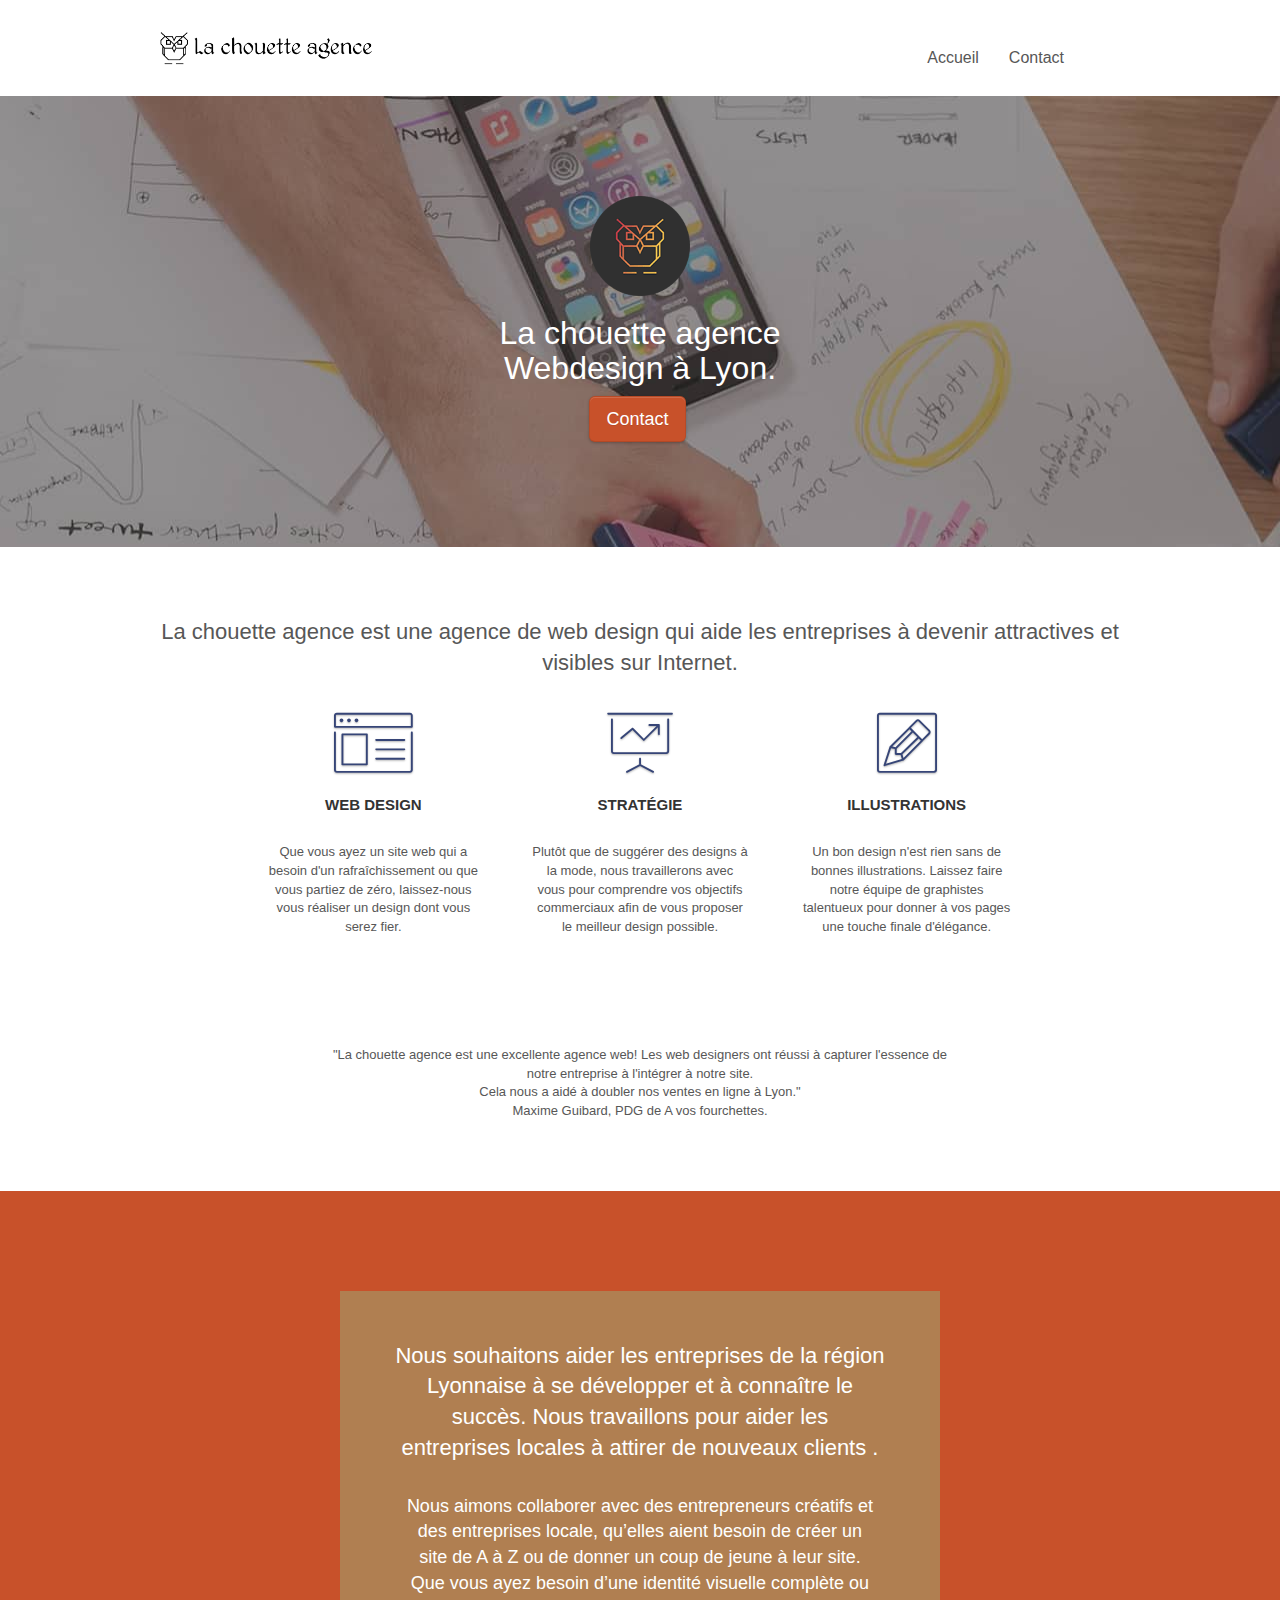
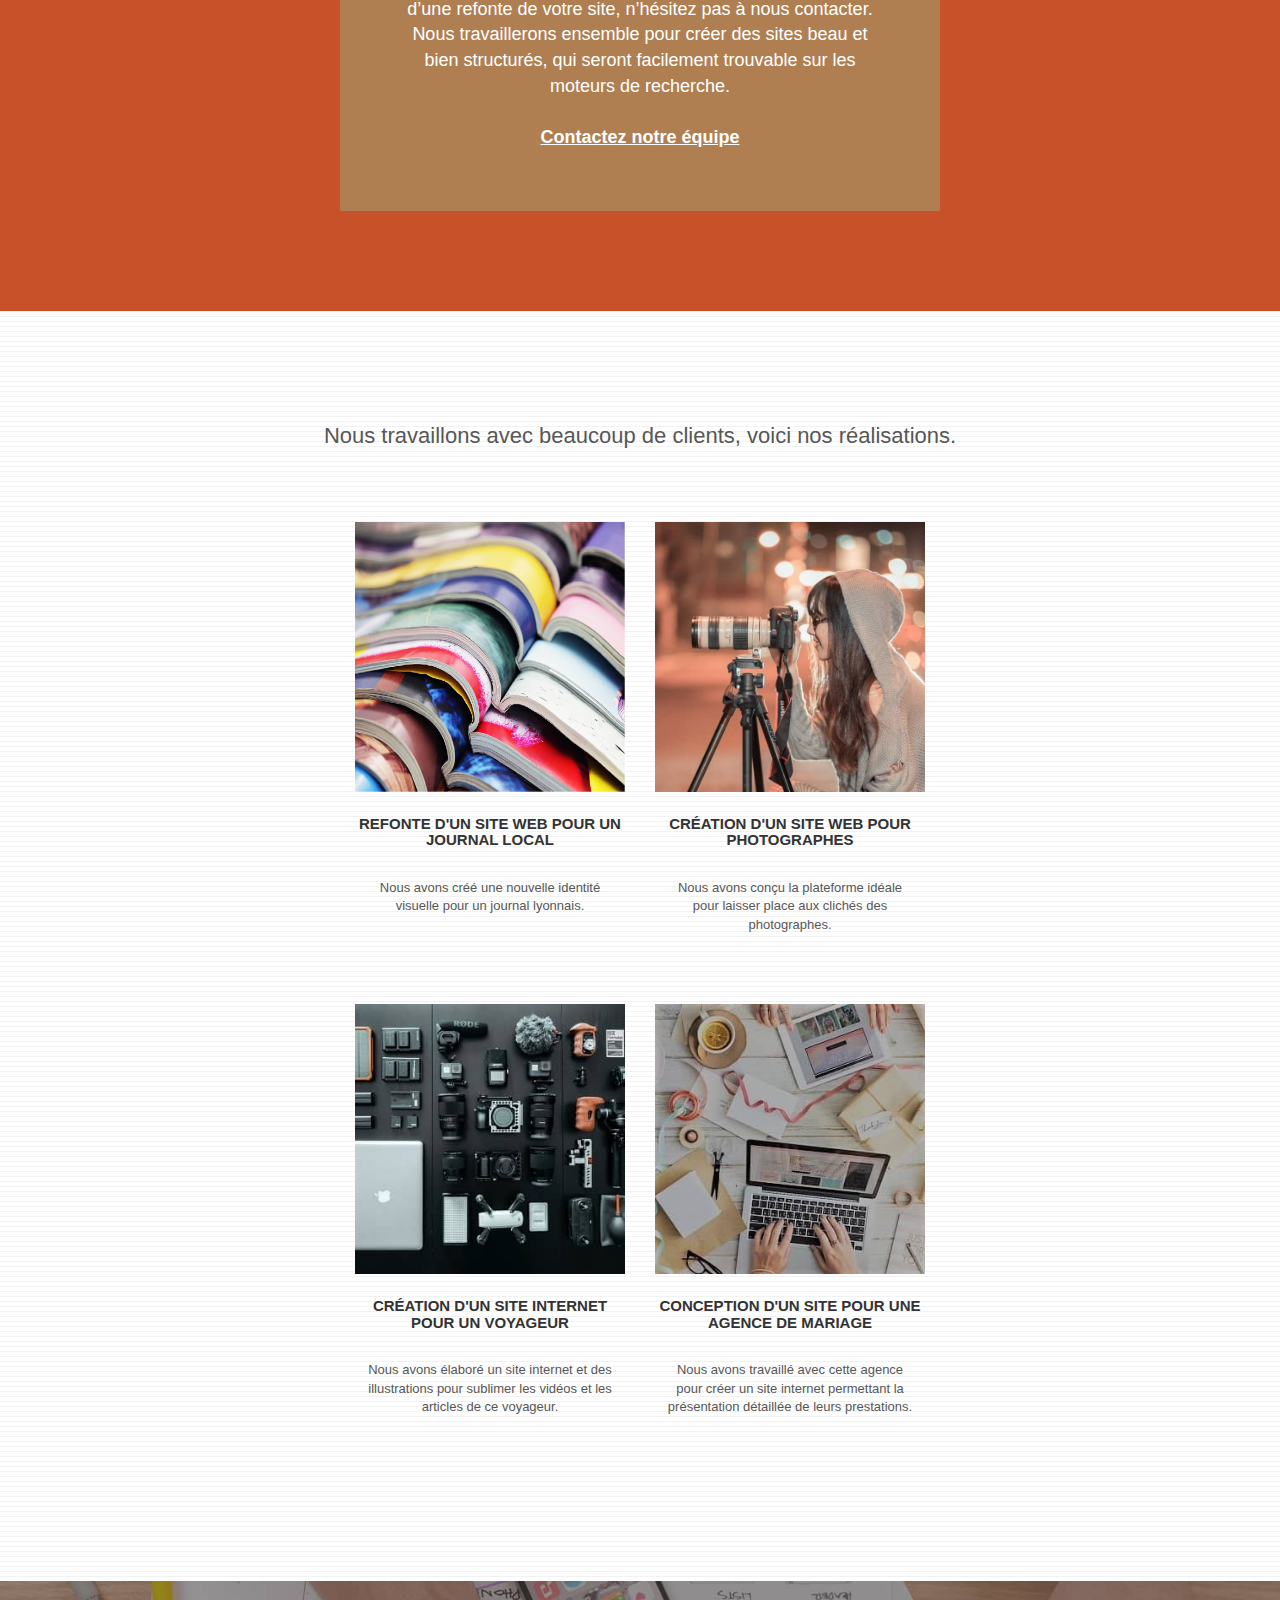
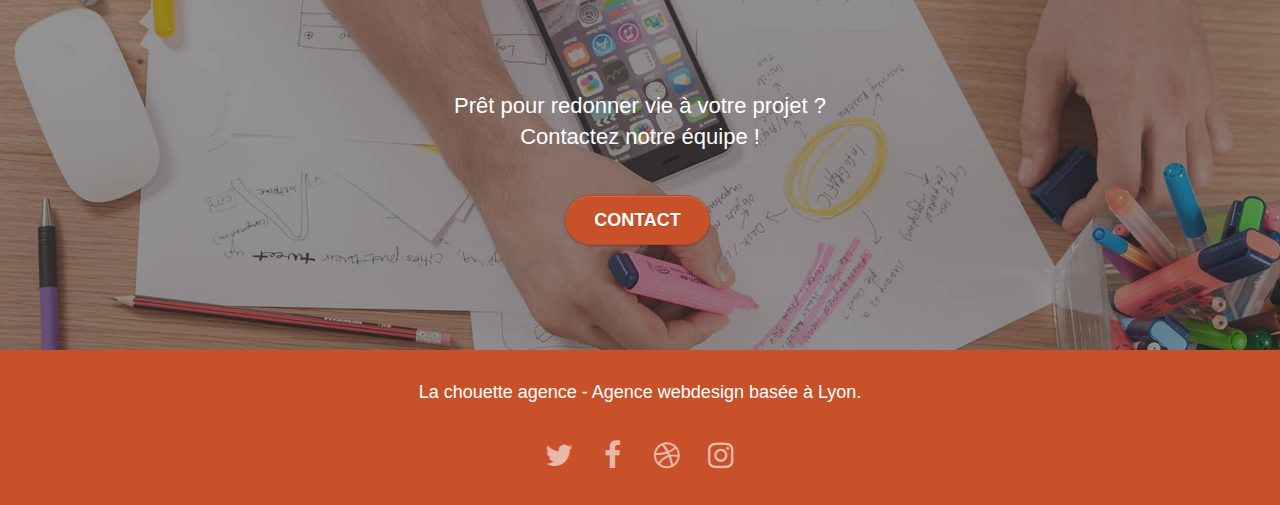
<file: index.html>
<!DOCTYPE html>
<!--changement langue-->
<html lang="fr">

<head>
	<meta charset="utf-8" />
	<!--meta keywords supression-->
	
	<!--ajout description meta-->
	<meta name="description" content="Une expertise en web design pour vous accompagner dans la création et l’optimisation de votre site web! La Chouette Agence, experte webdesign à Lyon est là pour vous!" />
	<meta name="viewport" content="width=device-width, initial-scale=1.0, viewport-fit=cover" />
	<!--renomme nom image-->
	<link rel="shortcut icon" type="image/png" href="la-chouette-agence-logo.jpg" />

	<!--ajout meta theme color-->
	<meta name="theme-color" content="#c27956">

	<link rel="stylesheet" type="text/css" href="./css/bootstrap.css" />
	<link rel="stylesheet" type="text/css" href="style.css" />
	<link rel="stylesheet" type="text/css" href="./css/font-awesome.css" />
	<link rel="stylesheet" type="text/css" href="./css/et-line.css" />

	<script src="./js/jquery-2.1.0.js"></script>
	<script src="./js/bootstrap.js"></script>
	<script src="./js/blocs.js"></script>
	<script src="./js/jquery.touchSwipe.js" defer></script>
	<script src="./js/gmaps.js"></script>

	<!--modification title-->
	<title>La chouette agence web design</title>

	<!-- Analytics -->

	<!-- Analytics END -->
</head>

<body>
	<!-- Principal conteneur -->
	<div class="page-container">
		<!-- bloc-0 -->
		<!--Ajout header-->
		<header class="bloc bgc-white l-bloc" id="bloc-0">
			<div class="container bloc-sm">
				<nav class="navbar row">
					<div class="navbar-header">
						<!--retrait div "keywords"-->
						
						<!--modif alt photo + ajout width -->
						<a class="navbar-brand" href="index.html"><img src="img/la-chouette-agence.png" alt="Photo la chouette agence" height="40" width="250"/></a>
						<!--retrait keywords-->
						<button id="nav-toggle" type="button" class="ui-navbar-toggle navbar-toggle" data-toggle="collapse" data-target=".navbar-1">
							<span class="sr-only">Toggle navigation</span><span class="icon-bar"></span><span class="icon-bar"></span><span class="icon-bar"></span>
						</button>
					</div>
					<div class="collapse navbar-collapse navbar-1 special-dropdown-nav">
						<ul class="site-navigation nav navbar-nav">
							<li>
								<a href="index.html">Accueil</a>
							</li>
							<!--supression li en trop-->
							
							<li>
								<!--correction page 2 par contact-->
								<a href="page2.html">Contact</a>
							</li>
						</ul>
					</div>
				</nav>
			</div>
		</header>
		<!-- bloc-0 END -->

		<!-- bloc-1-presentation -->
		<div class="bloc bgc-dark-slate-blue bg-banniere d-bloc bg-t-edge bloc-bg-texture texture-paper b-parallax" id="bloc-1-hero">
			<div class="container bloc-lg">
				<div class="row tight-width-whitespace">
					<div class="col-sm-12">
						<!--renomme nom image & alt + ajout width-->
						<img src="img/logo-la-chouette-agence2.png" class="center-block image-resize-mode" alt=" Photo logo La chouette agence2" height="100" width="250"/>
						<h1 class="text-center hero-bloc-text tc-white">
							La chouette agence<br> Webdesign à Lyon.
						</h1>
						<div class="text-center">
							<a href="page2.html" class="btn btn-lg btn-clean btn-rdcta-hero btn-atomic-tangerine" id="cta-hero">Contact</a>
						</div>
					</div>
				</div>
			</div>
		</div>
		<!-- bloc-1-presentation END -->

		<!-- bloc-2-services -->
		<div class="bloc bgc-white l-bloc" id="bloc-2-services">
			<div class="container bloc-md">
				<div class="row">
					<div class="col-sm-12 text-center">
						<!--modification de image en H-->
						<h2>
							La chouette agence est une agence de web design qui aide les entreprises à devenir attractives et visibles sur Internet.
						</h2>
					</div>
				</div>
				<div class="row voffset-lg med-width-whitespace">
					<div class="col-sm-4">
						<div class="text-center">
							<span class="et-icon-browser sm-shadow icon-dark-slate-blue icons icon-lg"></span>
						</div>
						<h3 class="mg-md text-center">Web design</h3>
						<p class="text-center">
							<!--correction faute d'orthographe-->
							Que vous ayez un site web qui a besoin d'un rafraîchissement ou que vous partiez de zéro, laissez-nous vous réaliser un design dont vous serez fier.
						</p>
					</div>
					<div class="col-sm-4">
						<div class="text-center">
							<span class="et-icon-presentation sm-shadow icon-dark-slate-blue icons icon-lg"></span>
						</div>
						<h3 class="mg-md text-center">
							<!--correction faute d'orthographe-->
							Stratégie
						</h3>
						<p class="text-center">
							Plutôt que de suggérer des designs à la mode, nous travaillerons avec vous pour comprendre vos objectifs commerciaux afin de vous proposer le meilleur design possible.<br />
						</p>
					</div>
					<div class="col-sm-4">
						<div class="text-center">
							<span class= "et-icon-edit sm-shadow icon-dark-slate-blue icons icon-lg"></span>
						</div>
						<h3 class="mg-md text-center">
							Illustrations
						</h3>
						<p class="text-center">
							Un bon design n'est rien sans de bonnes illustrations. Laissez faire notre équipe de graphistes talentueux pour donner à vos pages une touche finale d'élégance.
						</p>
					</div>
				</div>
				<div class="row voffset-lg voffset">
					<div class="col-xs-12 col-md-8 col-md-offset-2 text-center">
						<!--remplacement citation image par paragraphe "ecriture"-->
						<p>"La chouette agence est une excellente agence web! Les web
							designers ont réussi à capturer l'essence de notre entreprise à
							l'intégrer à notre site.<br />
							Cela nous a aidé à doubler nos ventes en ligne à Lyon."<br />
							Maxime Guibard, PDG de A vos fourchettes.
						</p>
					</div>
				</div>
			</div>
		</div>
		<!-- bloc-2-services END -->

		<!-- bloc-3-what-i-do -->
		<div class=" bloc tc-white bgc-atomic-tangerine bg-presentation d-bloc bloc-bg-texture texture-paper b-parallax " id="bloc-3-what-i-do">
			<div class="container bloc-lg">
				<div class="row tight-width-whitespace black-background">
					<div class="col-sm-12">
						<!--h2?-->
						<h2 class="mg-md text-center tc-white">
							Nous souhaitons aider les entreprises de la région Lyonnaise à se développer et à connaître le succès. Nous travaillons pour aider les entreprises locales à attirer de nouveaux clients .<br />
						</h2>
						<p class="text-center white">
							Nous aimons collaborer avec des entrepreneurs créatifs et des entreprises locale, qu’elles aient besoin de créer un site de A à Z ou de donner un coup de jeune à leur site. Que vous ayez besoin d’une identité visuelle complète ou d’une refonte de votre site, n’hésitez pas à nous contacter. Nous travaillerons ensemble pour créer des sites beau et bien structurés, qui seront facilement trouvable sur les moteurs de recherche.<br/><br/> 
							<a class="ltc-white bold-link" href="page2.html">Contactez notre équipe</a><br />
						</p>
					</div>
				</div>
			</div>
		</div>
		<!-- bloc-3-what-i-do END -->

		<!-- bloc-4-portfolio -->
		<div class="bloc bgc-white bg-lines-h2-bg bg-repeat l-bloc" id="bloc-4-portfolio">
			<div class="container bloc-lg">
				<div class="row">
					<div class="col-sm-12 text-center">
						<!--changement de l'image qui doit être en titre en H2-->
						<h2 class="mg-md text-center tc-whitep">
							Nous travaillons avec beaucoup de clients, voici nos réalisations.
						</h2>
					</div>
				</div>
				<div class="row tight-width-whitespace portfolio-row">
					<div class="col-sm-6">
						<!--changement nom photo & alt + ajout width & height-->
						<a href="#" data-lightbox="img/couleurs-livres.jpg" data-gallery-id="gallery-1" data-caption="Refonte d'un site web pour un journal local" data-frame="snapshot-lb"><img src="img/couleurs-livres.jpg" alt="Photo couleur des livres pour la Refonte d'un site web pour un journal local" class="img-responsive portfolio-thumb" height="40" width="40" /></a>
						<h3 class="mg-md text-center">
							Refonte d'un site web pour un journal local
						</h3>
						<p class="text-center">
							Nous avons créé une nouvelle identité visuelle pour un journal lyonnais.
						</p>
					</div>
					<div class="col-sm-6">
						<!--changement nom photo & alt + ajout width & height-->
						<a href="#" data-lightbox="img/photographe.jpg" data-gallery-id="gallery-1" data-caption="Création d'un site web pour photographes" data-frame="snapshot-lb"><img src="img/photographe.jpg" class="img-responsive portfolio-thumb" alt="Photo d'une photographe pour la création d'un site web pour photographes" height="40" width="40" /></a>
						<h3 class="mg-md text-center">
							Création d'un site web pour photographes
						</h3>
						<p class="text-center">
							Nous avons conçu la plateforme idéale pour laisser place aux clichés des photographes.
						</p>
					</div>
				</div>
				<div class="row tight-width-whitespace portfolio-row">
					<div class="col-sm-6">
						<!--changement nom photo & alt + ajout width & height -->
						<a href="#" data-lightbox="img/materiel-photographe.jpg" data-gallery-id="gallery-1" data-caption="Création d'un site internet pour un voyageur" data-frame="snapshot-lb"><img src="img/materiel-photographe.jpg" class="img-responsive portfolio-thumb" alt="Photo de matériaux de photographe pour la création d'un site internet pour un voyageur" height="40" width="40"/></a>
						<h3 class="mg-md text-center">
							Création d'un site internet pour un voyageur
						</h3>
						<p class="text-center">
							Nous avons élaboré un site internet et des illustrations pour sublimer les vidéos et les articles de ce voyageur.
						</p>
					</div>
					<div class="col-sm-6">
						<!--changement nom photo & alt + ajout width & height -->
						<a href="#" data-lightbox="img/createur.jpg" data-gallery-id="gallery-1" data-caption="Conception d'un site pour une agence de mariage" data-frame="snapshot-lb"><img src="img/createur.jpg" class="img-responsive portfolio-thumb" alt="Photo de createur pour la conception d'un site pour une agence de mariage" height="40" width="40"/></a>
						<h3 class="mg-md text-center">
							Conception d'un site pour une agence de mariage
						</h3>
						<p class="text-center">
							Nous avons travaillé avec cette agence pour créer un site internet permettant la présentation détaillée de leurs prestations.
						</p>
					</div>
				</div>
			</div>
		</div>
		<!-- bloc-4-portfolio END -->

		<!-- bloc-5-cta -->
		<div class=" bloc bgc-dark-slate-blue bg-banniere d-bloc bloc-bg-texture texture-paper" id="bloc-5-cta">
			<div class="container bloc-lg">
				<div class="row">
					<h2 class="mg-md text-center tc-white">
						Prêt pour redonner vie à votre projet ?<br />Contactez notre équipe !
					</h2>
					<div class="col-sm-12 text-center">
						<a href="page2.html" class=" btn btn-atomic-tangerine btn-clean btn-rd btn-lg cta-hero">Contact</a>
					</div>
				</div>
			</div>
		</div>
		<!-- bloc-5-cta END -->

		<!-- Footer - bloc-8 -->
		<!--ajout footer-->
		<footer class="bloc bgc-atomic-tangerine d-bloc" id="bloc-8">
			<div class="container bloc-sm">
				<div class="row">
					<div class="col-sm-12">
						<p class="text-center white">
							<!--ajout mot "design" à agence agence web-->
							La chouette agence - Agence webdesign basée à Lyon.<br />
						</p>
						<div class="row row-no-gutters social">
							<div class="col-sm-3">
								<div class="text-center">
									<a class="social" aria-label="lien twitter" href="index.html"><span class="fa fa-twitter icon-md"></span></a>
								
								</div>
							</div>
							<div class="col-sm-3">
								<div class="text-center"><a class="social" aria-label="lien facebook" href="index.html"><span class="fa fa-facebook icon-md"></span></a>
								
								</div>
							</div>
							<div class="col-sm-3">
								<div class="text-center"><a class="social" aria-label="lien dribbble" href="index.html"><span class="fa fa-dribbble icon-md"></span></a>
								
								</div>
							</div>
							<div class="col-sm-3">
								<div class="text-center"><a class="social" aria-label="lien instagram" href="index.html"><span class="fa fa-instagram icon-md"></span></a>
								
								</div>
							</div>
							<!--supression keywords-->
				
							<!--supression partenaires & listes annuaires -->
						</div>
					</div>
				</div>
			</div>
		</footer>
		<!-- Footer - bloc-8 END -->
	</div>
	<!-- Principal conteneur END -->
</body>

</html>
</file>
<file: style.css>
body {
    margin: 0;
    padding: 0;
    background: #FFF;
    overflow-x: hidden;
    -webkit-font-smoothing: antialiased;
    -moz-osx-font-smoothing: grayscale;
}

a,
button {
    transition: all .3s ease-in-out;
    outline: none!important;
}

a:hover {
    text-decoration: none;
    cursor: pointer;
}

#page-loading-blocs-notifaction {
    position: fixed;
    top: 0;
    bottom: 0;
    width: 100%;
    z-index: 100000;
    background: #FFFFFF url("img/pageload-spinner.gif") no-repeat center center;
}

/*debut modif ajout mobile first*/
.col-sm-6.wc {
    text-align: center;
}

.col-sm-12 {
    display: flex;
    align-items: center;
    flex-direction: column;
    text-align: center;
}

.row.row-no-gutters.social {
    display: flex;
}

.img-responsive.portfolio-thumb {
    width: 100%;
}

.tc-white {
    color: #fff0e9;
}

.form-group {
    margin-bottom: 15px;
}

label {
    margin-bottom: 10px;
}

.form-control {
    display: block;
    width: 50vw;
    padding: 6px 12px;
    font-size: 18px;
    line-height: 1.42857143;
    color: #555;
    background-color: #fff;
    background-image: none;
    border: 1px solid #ccc;
    border-radius: 4px;
    box-shadow: inset 0 1px 1px rgba(0,0,0,.075);
    font-family: helvetica;
    margin-bottom: 10px;
}

img{
    object-fit: contain;
}

strong {
    opacity: 0;
    position: absolute;
}

a.btn.btn-atomic-tangerine.btn-clean.btn-rd.btn-lg.cta-hero {
    font-size: large;
}

p.text-center.white {
    font-size: large;
}

a#cta-hero {
    font-size: large;
}

.tc-white {
    color: #FFFFFF !important;
}

/*fin modif ajout mobile first*/

.bloc {
    width: 100%;
    clear: both;
    background: 50% 50% no-repeat;
    padding: 0 50px;
    -webkit-background-size: cover;
    -moz-background-size: cover;
    -o-background-size: cover;
    background-size: cover;
    position: relative;
}

.bloc .container {
    padding-left: 0;
    padding-right: 0;
}

.bloc-lg {
    padding: 100px 50px;
}

.bloc-md {
    padding: 50px;
}

.bloc-sm {
    padding: 20px 50px;
}

.bg-center,
.bg-l-edge,
.bg-r-edge,
.bg-t-edge,
.bg-b-edge,
.bg-tl-edge,
.bg-bl-edge,
.bg-tr-edge,
.bg-br-edge,
.bg-repeat {
    -webkit-background-size: auto!important;
    -moz-background-size: auto!important;
    -o-background-size: auto!important;
    background-size: auto!important;
}

.bg-repeat {
    background: repeat;
}

.bg-t-edge {
    background: top no-repeat;
}

.bloc-bg-texture::before {
    content: "";
    background-size: 2px 2px;
    position: absolute;
    top: 0;
    bottom: 0;
    left: 0;
    right: 0;
}

.texture-paper::before {
    /* background: url("img/texture-paper.png"); */
    background-size: 280px 280px;
}

.b-parallax {
    background-attachment: fixed;
}

.d-bloc {
    color: rgba(255, 255, 255, .7);
}

.d-bloc button:hover {
    color: rgba(255, 255, 255, .9);
}

.d-bloc .icon-round,
.d-bloc .icon-square,
.d-bloc .icon-rounded,
.d-bloc .icon-semi-rounded-a,
.d-bloc .icon-semi-rounded-b {
    border-color: rgba(255, 255, 255, .9);
}

.d-bloc .divider-h span {
    border-color: rgba(255, 255, 255, .2);
}

.d-bloc .a-btn,
.d-bloc .navbar a,
.d-bloc .navbar-brand,
.d-bloc a .icon-sm,
.d-bloc a .icon-md,
.d-bloc a .icon-lg,
.d-bloc a .icon-xl,
.d-bloc h1 a,
.d-bloc h2 a,
.d-bloc h3 a,
.d-bloc h4 a,
.d-bloc h5 a,
.d-bloc h6 a,
.d-bloc p a {
    color: rgba(255, 255, 255, .6);
}

.d-bloc .a-btn:hover,
.d-bloc .navbar a:hover,
.d-bloc .navbar-brand:hover,
.d-bloc a:hover .icon-sm,
.d-bloc a:hover .icon-md,
.d-bloc a:hover .icon-lg,
.d-bloc a:hover .icon-xl,
.d-bloc h1 a:hover,
.d-bloc h2 a:hover,
.d-bloc h3 a:hover,
.d-bloc h4 a:hover,
.d-bloc h5 a:hover,
.d-bloc h6 a:hover,
.d-bloc p a:hover {
    color: rgba(255, 255, 255, 1);
}

.d-bloc .navbar-toggle .icon-bar {
    background: rgba(255, 255, 255, 1);
}

.d-bloc .btn-wire,
.d-bloc .btn-wire:hover {
    color: rgba(255, 255, 255, 1);
    border-color: rgba(255, 255, 255, 1);
}

.d-bloc .panel {
    color: rgba(0, 0, 0, .5);
}

.d-bloc .panel button:hover {
    color: rgba(0, 0, 0, .7);
}

.d-bloc .panel icon {
    border-color: rgba(0, 0, 0, .7);
}

.d-bloc .panel .divider-h span {
    border-color: rgba(0, 0, 0, .1);
}

.d-bloc .panel .a-btn {
    color: rgba(0, 0, 0, .6);
}

.d-bloc .panel .a-btn:hover {
    color: rgba(0, 0, 0, 1);
}

.d-bloc .panel .btn-wire,
.d-bloc .panel .btn-wire:hover {
    color: rgba(0, 0, 0, .7);
    border-color: rgba(0, 0, 0, .3);
}

.d-bloc .panel,
.l-bloc {
    color: rgba(0, 0, 0, .5);
}

.d-bloc .panel button:hover,
.l-bloc button:hover {
    color: rgba(0, 0, 0, .7);
}

.l-bloc .icon-round,
.l-bloc .icon-square,
.l-bloc .icon-rounded,
.l-bloc .icon-semi-rounded-a,
.l-bloc .icon-semi-rounded-b {
    border-color: rgba(0, 0, 0, .7);
}

.d-bloc .panel .divider-h span,
.l-bloc .divider-h span {
    border-color: rgba(0, 0, 0, .1);
}

.d-bloc .panel .a-btn,
.l-bloc .a-btn,
.l-bloc .navbar a,
.l-bloc .navbar-brand,
.l-bloc a .icon-sm,
.l-bloc a .icon-md,
.l-bloc a .icon-lg,
.l-bloc a .icon-xl,
.l-bloc h1 a,
.l-bloc h2 a,
.l-bloc h3 a,
.l-bloc h4 a,
.l-bloc h5 a,
.l-bloc h6 a,
.l-bloc p a {
    color: rgba(0, 0, 0, .6);
}

.d-bloc .panel .a-btn:hover,
.l-bloc .a-btn:hover,
.l-bloc .navbar a:hover,
.l-bloc .navbar-brand:hover,
.l-bloc a:hover .icon-sm,
.l-bloc a:hover .icon-md,
.l-bloc a:hover .icon-lg,
.l-bloc a:hover .icon-xl,
.l-bloc h1 a:hover,
.l-bloc h2 a:hover,
.l-bloc h3 a:hover,
.l-bloc h4 a:hover,
.l-bloc h5 a:hover,
.l-bloc h6 a:hover,
.l-bloc p a:hover {
    color: rgba(0, 0, 0, 1);
}

.l-bloc .navbar-toggle .icon-bar {
    color: rgba(0, 0, 0, .6);
}

.d-bloc .panel .btn-wire,
.d-bloc .panel .btn-wire:hover,
.l-bloc .btn-wire,
.l-bloc .btn-wire:hover {
    color: rgba(0, 0, 0, .7);
    border-color: rgba(0, 0, 0, .3);
}

.voffset {
    margin-top: 30px;
}

.voffset-lg {
    margin-top: 80px;
}

.row-no-gutters {
    margin-right: 0;
    margin-left: 0;
}

.row.row-no-gutters > [class^="col-"],
.row.row-no-gutters > [class*=" col-"] {
    padding-right: 0;
    padding-left: 0;
}

#bloc-1-hero h1 {
    font-size: 32px;
}

.navbar {
    margin-bottom: 0;
    z-index: 1;
}

.navbar-brand {
    height: auto;
    padding: 3px 15px;
    font-size: 25px;
    font-weight: normal;
    font-weight: 600;
    line-height: 44px;
}

.navbar-brand img {
    max-height: 200px;
    margin: 0 5px 0 0;
    display: inline;
}

.navbar-brand img[src$=svg] {
    min-width: 100px;
}

.nav-center .navbar-brand img {
    margin: 0;
}

.navbar .nav {
    padding-top: 2px;
    margin-right: -16px;
    float: right;
    z-index: 1;
    display: flex;
    text-decoration: none;
    list-style-type: none;
    margin: 0;
    padding: 0;
}

.nav > li {
    float: left;
    margin-top: 4px;
    font-size: 16px;
}

.navbar-nav .open .dropdown-menu > li > a {
    text-align: inherit;
}

.nav > li a:hover,
.nav > li a:focus {
    background: transparent;
}

.navbar-toggle {
    margin: 10px 10px 0 0;
    border: 0px;
}

.navbar-toggle:hover {
    background: transparent!important;
}

.navbar-toggle .icon-bar {
    background-color: rgba(0, 0, 0, .5);
    width: 26px;
}

.nav-invert .navbar .nav {
    float: left;
}

.nav-invert .navbar-header,
.nav-invert .navbar-brand {
    float: right;
    position: relative;
    z-index: 2;
}

@media (min-width: 768px) {
    /*correction position & top and right*/
    .col-sm-6.wc {
        text-align: center;
        left: 6px;
        margin-top: 154px;
        position: relative;
    }
    

    .site-navigation {
        position: relative;
        top: 35px;
        right: 60px;
        transform: translate(0, -50%);
        -webkit-transform: translateY(-50%);
    }
    .nav > li .dropdown-menu a,
    .nav > li .dropdown-menu a:hover {
        color: #484848;
    }
    .nav-invert .site-navigation {
        left: 0;
        right: 0;
    }
    .nav-center {
        text-align: center;
    }
    .nav-center .navbar-header {
        width: 100%;
    }
    .nav-center .navbar-header,
    .nav-center .navbar-brand,
    .nav-center .nav > li {
        float: none;
        display: inline-block;
    }
    .nav-center .site-navigation {
        position: relative;
        width: 100%;
        right: 0;
        margin-right: 0px;
        margin-top: 20px;
    }
    .nav-center.mini-nav .navbar-toggle {
        float: none;
        margin: 10px auto 0;
    }
}

@media (min-width: 1280px){
    .col-sm-6.wc {
        text-align: center;
        left: 185px;
        margin-top: 154px;
        }
}

.nav > li > .dropdown a {
    background: none!important;
    display: block;
    padding: 14px 15px;
}

nav .caret {
    margin: 0 5px;
}

.dropdown-menu .dropdown-menu {
    top: -8px;
    left: 100%;
}

.dropdown-menu .dropmenu-flow-right {
    top: 100%;
    left: 0;
    margin-left: -1px;
    border-top-left-radius: 0;
    border-top-right-radius: 0;
}

.dropdown-menu .dropdown span {
    border: 4px solid black;
    border-top-color: transparent;
    border-right-color: transparent;
    border-bottom-color: transparent;
    margin: 6px -5px 0 0!important;
    float: right;
}

.mg-md {
    margin-top: 10px;
    margin-bottom: 20px;
}

.mg-lg {
    margin-top: 10px;
    margin-bottom: 40px;
}

.btn {
    margin: 0 5px 5px 0;
}

.btn.pull-right {
    margin: 0 0 5px 5px;
}

.btn-d,
.btn-d:hover,
.btn-d:focus {
    color: #FFF;
    background: rgba(0, 0, 0, .3);
}

button {
    outline: none!important;
}

.btn-rd {
    border-radius: 40px;
}

.btn-clean {
    border: 1px solid rgba(0, 0, 0, .08);
    border-bottom-color: rgba(0, 0, 0, .1);
    text-shadow: 0 1px 0 rgba(0, 0, 1, .1);
    box-shadow: 0 1px 3px rgba(0, 0, 1, .25), inset 0 1px 0 0 rgba(255, 255, 255, .15);
}

.icon-md {
    font-size: 30px!important;
}

.icon-lg {
    font-size: 60px!important;
}

.sm-shadow {
    text-shadow: 0 1px 2px rgba(0, 0, 0, .3);
}

.panel-sq,
.panel-sq .panel-heading,
.panel-sq .panel-footer {
    border-radius: 0;
}

.panel-rd {
    border-radius: 30px;
}

.panel-rd .panel-heading {
    border-radius: 29px 29px 0 0;
}

.panel-rd .panel-footer {
    border-radius: 0 0 29px 29px;
}

.form-control {
    border-color: rgba(0, 0, 0, .1);
    box-shadow: none;
}

.scrollToTop {
    width: 40px;
    height: 40px;
    position: fixed;
    bottom: 20px;
    right: 20px;
    opacity: 0;
    z-index: 500;
    transition: all .3s ease-in-out;
}

.scrollToTop span {
    margin-top: 6px;
}

.showScrollTop {
    font-size: 14px;
    opacity: 1;
}

a[data-lightbox] {
    position: relative;
    display: block;
    text-align: center;
}

a[data-lightbox]:hover::before {
    content: "+";
    font-family: "HelveticaNeue-Light", "Helvetica Neue Light", "Helvetica Neue", Helvetica, Arial;
    font-size: 32px;
    width: 50px;
    height: 50px;
    margin-left: -25px;
    border-radius: 50%;
    background: rgba(0, 0, 0, .6);
    color: #FFF;
    font-weight: 100;
    z-index: 1;
    position: absolute;
    top: 50%;
    transform: translateY(-50%);
    -webkit-transform: translateY(-50%);
}

a[data-lightbox]:hover img {
    opacity: 0.6;
    -webkit-animation-fill-mode: none;
    animation-fill-mode: none;
}

#lightbox-modal {
    display: flex;
    align-items: center;
}

#lightbox-modal .modal-dialog {
    width: 90%;
    max-width: 900px;
    margin: 0 auto 0;
}

#lightbox-modal .modal-dialog img {
    max-height: 90vh;
    margin: 0 auto;
}

.lightbox-caption {
    padding: 20px;
    color: #FFF;
    background: rgba(0, 0, 0, .5);
    position: absolute;
    left: 15px;
    right: 15px;
    bottom: 5px;
}

.close-lightbox {
    color: #FFF;
    font-size: 30px;
    position: absolute;
    top: 20px;
    right: 20px;
    z-index: 20;
    background: rgba(0, 0, 0, .5);
    border: none;
    line-height: 30px;
    padding: 0 9px 5px;
    opacity: 0.3;
}

.close-lightbox:hover,
.next-lightbox:hover,
.prev-lightbox:hover {
    opacity: 1.0;
    color: #FFF;
}

.next-lightbox,
.prev-lightbox {
    font-size: 20px;
    color: rgba(255, 255, 255, .9);
    background: rgba(0, 0, 0, .5);
    transition: all .2s ease-in-out;
    position: absolute;
    top: 45%;
    z-index: 1;
    opacity: 0.4;
}

.next-lightbox {
    padding: 6px 8px 1px 13px;
    right: 25px;
}

.prev-lightbox {
    padding: 6px 13px 1px 10px;
    left: 25px;
}

.snapshot-lb .modal-body {
    padding-bottom: 45px;
}

.snapshot-lb .lightbox-caption {
    padding: 0;
    color: rgba(0, 0, 0, .5);
    background: none;
}

h1,
h2,
h3,
h4,
h5,
h6,
p,
label,
.btn,
a {
    font-family: "helvetica";
    font-weight: 400;
    color: #575757!important;
}

.container {
    max-width: 1000px;
}

.hero-bloc-text {
    font-size: 38px;
}

.hero-bloc-text-sub {
    font-size: 36px;
}

.statement-bloc-text {
    line-height: 26px;
    font-style: italic;
    font-size: 20px;
    text-align: center;
    font-weight: lighter;
    max-width: 520px;
    margin: auto auto auto auto;
}

/*correction font size*/

p {
    padding: 10px;
    font-size: 13px;
}

.tight-width-whitespace {
    max-width: 600px;
    margin: auto auto auto auto;
}

.h1 {
    font-size: 20px;
    font-family: "Open Sans";
}

.cta-hero {
    margin-top: 22px;
    color: #FFFFFF!important;
    text-transform: uppercase;
    padding: 12px 28px 12px 28px;
    font-size: 16px;
    font-weight: 700;
}

.social {
    max-width: 400px;
    margin: auto auto auto auto;
}

h2 {
    font-size: 22px;
    line-height: 1.4em;
}

h3 {
    font-size: 15px;
    text-transform: uppercase;
    font-weight: 700;
    color: #333333!important;
}

.med-width-whitespace {
    max-width: 800px;
    margin: auto auto auto auto;
    box-shadow: 0px 0px 0px #000000;
}

h1 {
    color: #333333!important;
}

h4 {
    color: #333333!important;
}

.icons {
    margin-bottom: 14px;
    margin-top: 24px;
}

.white {
    color: #FFFFFF!important;
}

.portfolio-thumb {
    margin-bottom: 24px;
}

.portfolio-row {
    margin-bottom: 44px;
    margin-top: 50px;
}

.avatar {
    box-shadow: 0px 4px 9px rgba(0, 0, 0, 0.3);
}

.black-background {
    background-color: rgba(165, 147, 99, 0.7);
    padding: 40px 40px 40px 40px;
}

.bold-link {
    font-weight: 900;
    text-decoration: underline!important;
}

.bgc-white {
    background-color: #FFFFFF;
}

.bgc-dark-slate-blue {
    background-color: #364577;
}

.bgc-atomic-tangerine {
    background-color: rgb(200, 81, 42);
}

.tc-white {
    color: #FFFFFF !important;
}

.btn-atomic-tangerine {
    background-color: rgb(200, 81, 42);
    color: #FFFFFF!important;
}

.btn-atomic-tangerine:hover {
    background: #c27956!important;
    color: #FFFFFF!important;
}

.ltc-white {
    color: #FFFFFF!important;
}

.ltc-white:hover {
    color: #cccccc!important;
}

.ltc-atomic-tangerine {
    color: #F3976C!important;
}

.ltc-atomic-tangerine:hover {
    color: #c27956!important;
}

.icon-dark-slate-blue {
    color: #364577!important;
    border-color: #364577!important;
}

.bg-dots-bg {
    background-image: url("img/dots-bg.png");
}

.bg-lines-h2-bg {
    background-image: url("img/lines-h2-bg.png");
}

.bg-banniere {
    background-image: url("img/la-chouette-agence-banniere.jpg");
}

.bg-presentation {
    background-image: url("img/image-de-presentation.jpg");
}

@media (max-width: 1024px) {
    .bloc {
        /*retrait padding left*/
        /* padding-left: 20px; */
        padding-right: 20px;
    }
    .bloc.full-width-bloc,
    .bloc-tile-2.full-width-bloc .container,
    .bloc-tile-3.full-width-bloc .container,
    .bloc-tile-4.full-width-bloc .container {
        padding-left: 0;
        padding-right: 0;
    }
}

@media (max-width: 992px) and (min-width: 768px) {
    .navbar .nav {
        max-width: 80%
    }
    .nav-center.navbar .nav {
        max-width: 100%
    }
}

/*correction min-device-width & max-device-width*/

@media only screen and (min-width: 768px) and (max-width: 1024px) and (orientation: landscape) {
    .b-parallax {
        background-attachment: scroll;
    }
}

/*correction min-device-width & max-device-width*/

@media only screen and (min-width: 1024px) and (max-width: 1366px) and (-webkit-min-device-pixel-ratio: 1.5) {
    .b-parallax {
        background-attachment: scroll;
    }
}

@media (max-width: 991px) {
    .container {
        width: 100%;
    }
    .b-parallax {
        background-attachment: scroll;
    }
    .page-container,
    #hero-bloc {
        overflow-x: hidden;
        position: relative;
    }

    /*supression propriete 
    padding-left: constant(safe-area-inset-left); */

    /* .bloc {
        padding-left: constant(safe-area-inset-left);
        padding-right: constant(safe-area-inset-right);
    } */

    .bloc-group,
    .bloc-group .bloc {
        display: block;
        width: 100%;
    }
    .bloc-fill-screen .fill-bloc-top-edge,
    .bloc-fill-screen .fill-bloc-bottom-edge {
        padding: 0 20px;
        /*supression propriete 
    padding-left: constant(safe-area-inset-left); */
        /* padding-left: constant(safe-area-inset-left);
        padding-right: constant(safe-area-inset-right); */
    }
}

@media (max-width: 767px) {
    .page-container {
        overflow-x: hidden;
        position: relative;
    }
    h1,
    h2,
    h3,
    h4,
    h5,
    h6,
    p,
    #disqus_thread {
        padding-left: 10px!important;
        padding-right: 10px!important;
    }
    .b-parallax {
        background-attachment: scroll;
    }
    .navbar .nav {
        padding-top: 0;
        border-top: 1px solid rgba(0, 0, 0, .2);
        float: none!important;
    }
    .navbar.row {
        margin-left: 0;
        margin-right: 0;
    }
    .site-navigation {
        position: inherit;
        transform: none;
        -webkit-transform: none;
        -ms-transform: none;
    }
    .nav > li {
        margin-top: 0;
        border-bottom: 1px solid rgba(0, 0, 0, .1);
        background: rgba(0, 0, 0, .05);
        text-align: left;
        padding-left: 15px;
        width: 100%;
    }
    .nav > li:hover {
        background: rgba(0, 0, 0, .08);
    }
    .dropdown .dropdown a .caret {
        float: none;
        margin: 5px 0 0 10px!important;
        border: 4px solid black;
        border-bottom-color: transparent;
        border-right-color: transparent;
        border-left-color: transparent;
    }
    #hero-bloc .navbar .nav {
        background: rgba(0, 0, 0, .8);
    }
    #hero-bloc .navbar .nav a {
        color: rgba(255, 255, 255, .6);
    }
    .hero {
        padding: 50px 0;
    }
    .hero-nav {
        left: -1px;
        right: -1px;
    }
    .navbar-collapse {
        padding: 0;
        overflow-x: hidden;
        -webkit-box-shadow: none;
        box-shadow: none;
    }
    .navbar-brand img {
        max-height: 40px;
        width: auto;
    }
    .nav-invert .navbar-header {
        float: none;
        width: 100%;
    }
    .nav-invert .navbar-toggle {
        float: left;
        margin-left: 10px;
    }
    .bloc {
        padding-left: 0;
        padding-right: 0;
    }
    .bloc-xxl,
    .bloc-xl,
    .bloc-lg {
        padding: 40px 0;
    }
    .bloc-sm,
    .bloc-md {
        padding-left: 0;
        padding-right: 0;
    }
    .bloc-tile-2 .container,
    .bloc-tile-3 .container,
    .bloc-tile-4 .container,
    .bloc-fill-screen .fill-bloc-top-edge,
    .bloc-fill-screen .fill-bloc-bottom-edge {
        padding-left: 0;
        padding-right: 0;
    }
    .a-block {
        padding: 0 10px;
    }
    .btn-dwn {
        display: none;
    }
    .voffset {
        margin-top: 5px;
    }
    .voffset-md {
        margin-top: 20px;
    }
    .voffset-lg {
        margin-top: 30px;
    }
    form {
        padding: 5px;
    }
    .close-lightbox {
        display: inline-block;
    }
    .blocsapp-device-iphone5 {
        background-size: 216px 425px;
        padding-top: 60px;
        width: 216px;
        height: 425px;
    }
    .blocsapp-device-iphone5 img {
        width: 180px;
        height: 320px;
    }
}

@media (max-width: 400px) {
    .bloc {
        padding-left: 0;
        padding-right: 0;
    }
}

@media (max-width: 767px) {
    .bloc-mob-center-text {
        text-align: center;
    }
}
</file>
<file: css/et-line.css>
@font-face {
    font-family: et-line;
    src: url(../fonts/et-line.eot);
    src: url(../fonts/et-line.eot?#iefix) format('embedded-opentype'), url(../fonts/et-line.woff) format('woff'), url(../fonts/et-line.ttf) format('truetype'), url(../fonts/et-line.svg#et-line) format('svg');
    font-weight: 400;
    font-style: normal
}

.et-icon-adjustments,
.et-icon-alarmclock,
.et-icon-anchor,
.et-icon-aperture,
.et-icon-attachment,
.et-icon-bargraph,
.et-icon-basket,
.et-icon-beaker,
.et-icon-bike,
.et-icon-book-open,
.et-icon-briefcase,
.et-icon-browser,
.et-icon-calendar,
.et-icon-camera,
.et-icon-caution,
.et-icon-chat,
.et-icon-circle-compass,
.et-icon-clipboard,
.et-icon-clock,
.et-icon-cloud,
.et-icon-compass,
.et-icon-desktop,
.et-icon-dial,
.et-icon-document,
.et-icon-documents,
.et-icon-download,
.et-icon-dribbble,
.et-icon-edit,
.et-icon-envelope,
.et-icon-expand,
.et-icon-facebook,
.et-icon-flag,
.et-icon-focus,
.et-icon-gears,
.et-icon-genius,
.et-icon-gift,
.et-icon-global,
.et-icon-globe,
.et-icon-googleplus,
.et-icon-grid,
.et-icon-happy,
.et-icon-hazardous,
.et-icon-heart,
.et-icon-hotairballoon,
.et-icon-hourglass,
.et-icon-key,
.et-icon-laptop,
.et-icon-layers,
.et-icon-lifesaver,
.et-icon-lightbulb,
.et-icon-linegraph,
.et-icon-linkedin,
.et-icon-lock,
.et-icon-magnifying-glass,
.et-icon-map,
.et-icon-map-pin,
.et-icon-megaphone,
.et-icon-mic,
.et-icon-mobile,
.et-icon-newspaper,
.et-icon-notebook,
.et-icon-paintbrush,
.et-icon-paperclip,
.et-icon-pencil,
.et-icon-phone,
.et-icon-picture,
.et-icon-pictures,
.et-icon-piechart,
.et-icon-presentation,
.et-icon-pricetags,
.et-icon-printer,
.et-icon-profile-female,
.et-icon-profile-male,
.et-icon-puzzle,
.et-icon-quote,
.et-icon-recycle,
.et-icon-refresh,
.et-icon-ribbon,
.et-icon-rss,
.et-icon-sad,
.et-icon-scissors,
.et-icon-scope,
.et-icon-search,
.et-icon-shield,
.et-icon-speedometer,
.et-icon-strategy,
.et-icon-streetsign,
.et-icon-tablet,
.et-icon-target,
.et-icon-telescope,
.et-icon-toolbox,
.et-icon-tools,
.et-icon-tools-2,
.et-icon-trophy,
.et-icon-tumblr,
.et-icon-twitter,
.et-icon-upload,
.et-icon-video,
.et-icon-wallet,
.et-icon-wine {
    
    /*supression speak none*/

    font-family: et-line;
    font-style: normal;
    font-weight: 400;
    font-variant: normal;
    text-transform: none;
    line-height: 1;
    -webkit-font-smoothing: antialiased;
    -moz-osx-font-smoothing: grayscale;
    display: inline-block
}

.et-icon-mobile:before {
    content: "\e000"
}

.et-icon-laptop:before {
    content: "\e001"
}

.et-icon-desktop:before {
    content: "\e002"
}

.et-icon-tablet:before {
    content: "\e003"
}

.et-icon-phone:before {
    content: "\e004"
}

.et-icon-document:before {
    content: "\e005"
}

.et-icon-documents:before {
    content: "\e006"
}

.et-icon-search:before {
    content: "\e007"
}

.et-icon-clipboard:before {
    content: "\e008"
}

.et-icon-newspaper:before {
    content: "\e009"
}

.et-icon-notebook:before {
    content: "\e00a"
}

.et-icon-book-open:before {
    content: "\e00b"
}

.et-icon-browser:before {
    content: "\e00c"
}

.et-icon-calendar:before {
    content: "\e00d"
}

.et-icon-presentation:before {
    content: "\e00e"
}

.et-icon-picture:before {
    content: "\e00f"
}

.et-icon-pictures:before {
    content: "\e010"
}

.et-icon-video:before {
    content: "\e011"
}

.et-icon-camera:before {
    content: "\e012"
}

.et-icon-printer:before {
    content: "\e013"
}

.et-icon-toolbox:before {
    content: "\e014"
}

.et-icon-briefcase:before {
    content: "\e015"
}

.et-icon-wallet:before {
    content: "\e016"
}

.et-icon-gift:before {
    content: "\e017"
}

.et-icon-bargraph:before {
    content: "\e018"
}

.et-icon-grid:before {
    content: "\e019"
}

.et-icon-expand:before {
    content: "\e01a"
}

.et-icon-focus:before {
    content: "\e01b"
}

.et-icon-edit:before {
    content: "\e01c"
}

.et-icon-adjustments:before {
    content: "\e01d"
}

.et-icon-ribbon:before {
    content: "\e01e"
}

.et-icon-hourglass:before {
    content: "\e01f"
}

.et-icon-lock:before {
    content: "\e020"
}

.et-icon-megaphone:before {
    content: "\e021"
}

.et-icon-shield:before {
    content: "\e022"
}

.et-icon-trophy:before {
    content: "\e023"
}

.et-icon-flag:before {
    content: "\e024"
}

.et-icon-map:before {
    content: "\e025"
}

.et-icon-puzzle:before {
    content: "\e026"
}

.et-icon-basket:before {
    content: "\e027"
}

.et-icon-envelope:before {
    content: "\e028"
}

.et-icon-streetsign:before {
    content: "\e029"
}

.et-icon-telescope:before {
    content: "\e02a"
}

.et-icon-gears:before {
    content: "\e02b"
}

.et-icon-key:before {
    content: "\e02c"
}

.et-icon-paperclip:before {
    content: "\e02d"
}

.et-icon-attachment:before {
    content: "\e02e"
}

.et-icon-pricetags:before {
    content: "\e02f"
}

.et-icon-lightbulb:before {
    content: "\e030"
}

.et-icon-layers:before {
    content: "\e031"
}

.et-icon-pencil:before {
    content: "\e032"
}

.et-icon-tools:before {
    content: "\e033"
}

.et-icon-tools-2:before {
    content: "\e034"
}

.et-icon-scissors:before {
    content: "\e035"
}

.et-icon-paintbrush:before {
    content: "\e036"
}

.et-icon-magnifying-glass:before {
    content: "\e037"
}

.et-icon-circle-compass:before {
    content: "\e038"
}

.et-icon-linegraph:before {
    content: "\e039"
}

.et-icon-mic:before {
    content: "\e03a"
}

.et-icon-strategy:before {
    content: "\e03b"
}

.et-icon-beaker:before {
    content: "\e03c"
}

.et-icon-caution:before {
    content: "\e03d"
}

.et-icon-recycle:before {
    content: "\e03e"
}

.et-icon-anchor:before {
    content: "\e03f"
}

.et-icon-profile-male:before {
    content: "\e040"
}

.et-icon-profile-female:before {
    content: "\e041"
}

.et-icon-bike:before {
    content: "\e042"
}

.et-icon-wine:before {
    content: "\e043"
}

.et-icon-hotairballoon:before {
    content: "\e044"
}

.et-icon-globe:before {
    content: "\e045"
}

.et-icon-genius:before {
    content: "\e046"
}

.et-icon-map-pin:before {
    content: "\e047"
}

.et-icon-dial:before {
    content: "\e048"
}

.et-icon-chat:before {
    content: "\e049"
}

.et-icon-heart:before {
    content: "\e04a"
}

.et-icon-cloud:before {
    content: "\e04b"
}

.et-icon-upload:before {
    content: "\e04c"
}

.et-icon-download:before {
    content: "\e04d"
}

.et-icon-target:before {
    content: "\e04e"
}

.et-icon-hazardous:before {
    content: "\e04f"
}

.et-icon-piechart:before {
    content: "\e050"
}

.et-icon-speedometer:before {
    content: "\e051"
}

.et-icon-global:before {
    content: "\e052"
}

.et-icon-compass:before {
    content: "\e053"
}

.et-icon-lifesaver:before {
    content: "\e054"
}

.et-icon-clock:before {
    content: "\e055"
}

.et-icon-aperture:before {
    content: "\e056"
}

.et-icon-quote:before {
    content: "\e057"
}

.et-icon-scope:before {
    content: "\e058"
}

.et-icon-alarmclock:before {
    content: "\e059"
}

.et-icon-refresh:before {
    content: "\e05a"
}

.et-icon-happy:before {
    content: "\e05b"
}

.et-icon-sad:before {
    content: "\e05c"
}

.et-icon-facebook:before {
    content: "\e05d"
}

.et-icon-twitter:before {
    content: "\e05e"
}

.et-icon-googleplus:before {
    content: "\e05f"
}

.et-icon-rss:before {
    content: "\e060"
}

.et-icon-tumblr:before {
    content: "\e061"
}

.et-icon-linkedin:before {
    content: "\e062"
}

.et-icon-dribbble:before {
    content: "\e063"
}
</file>
